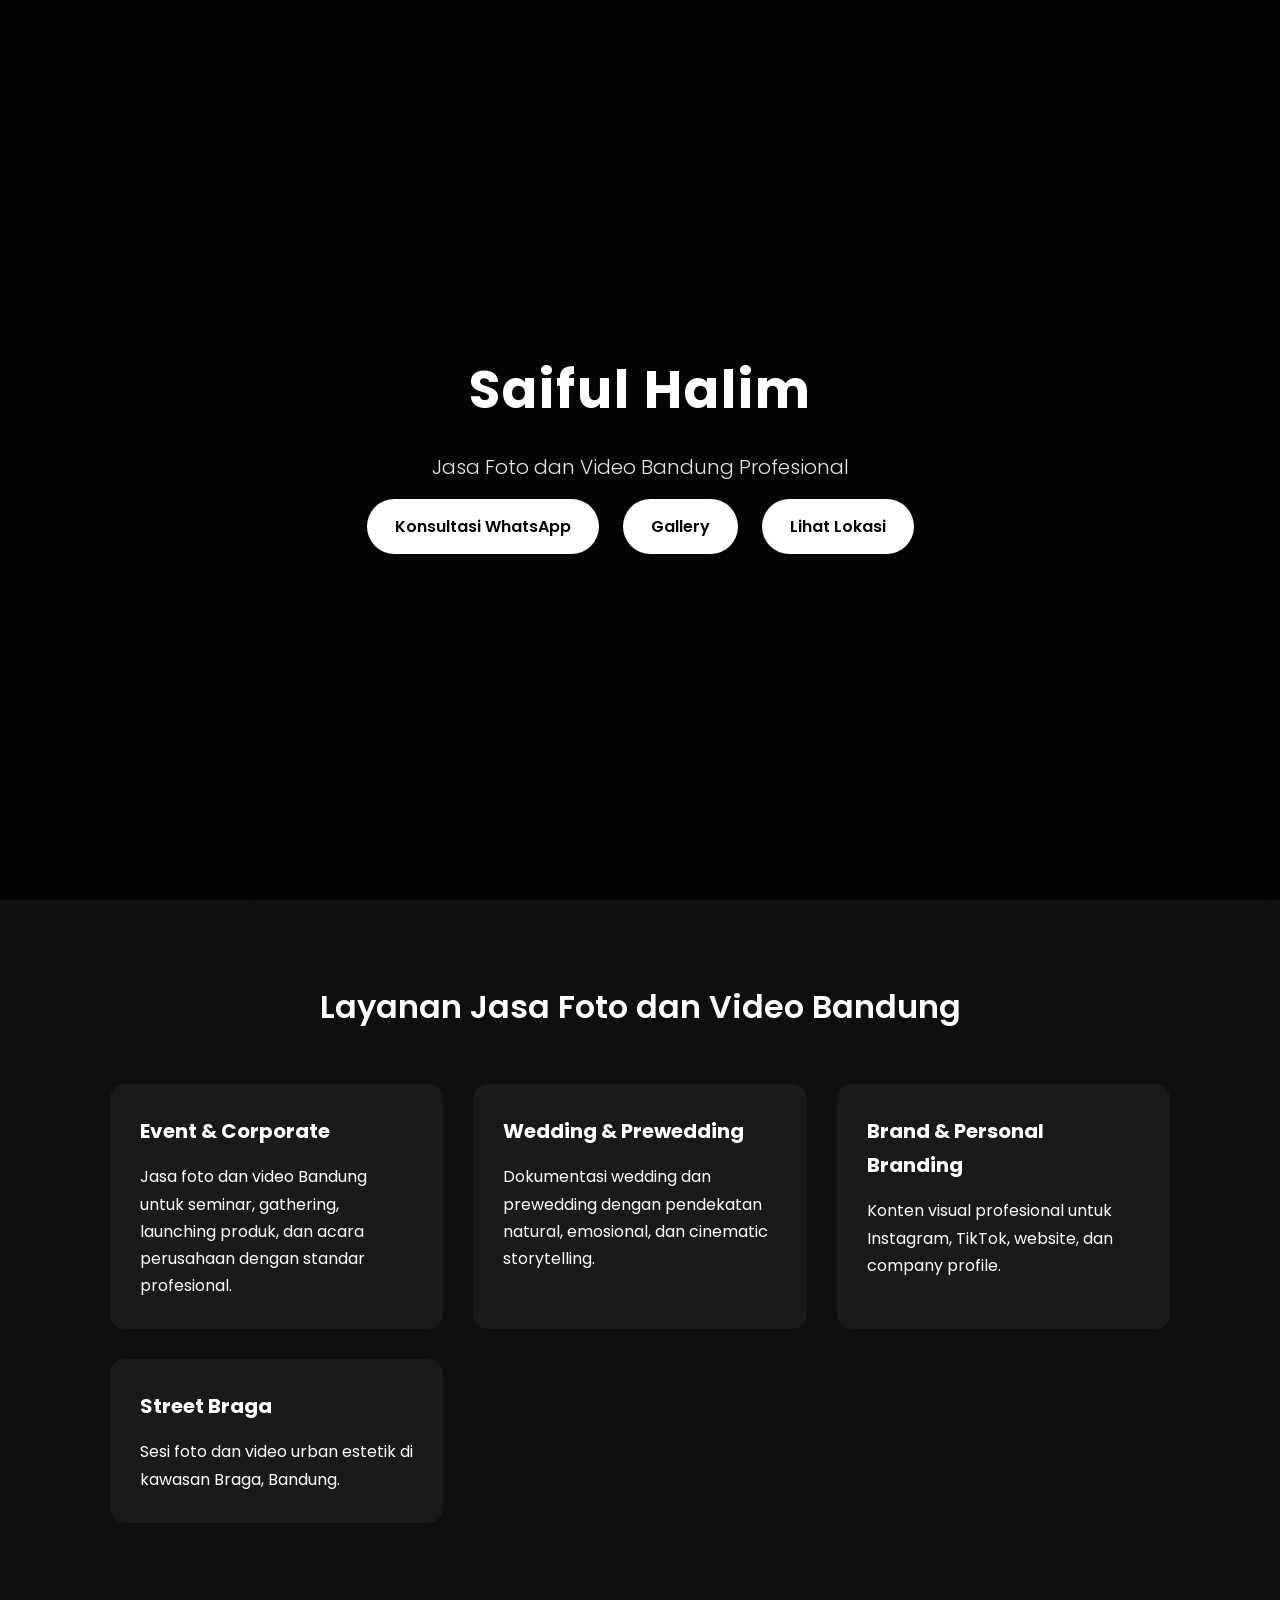
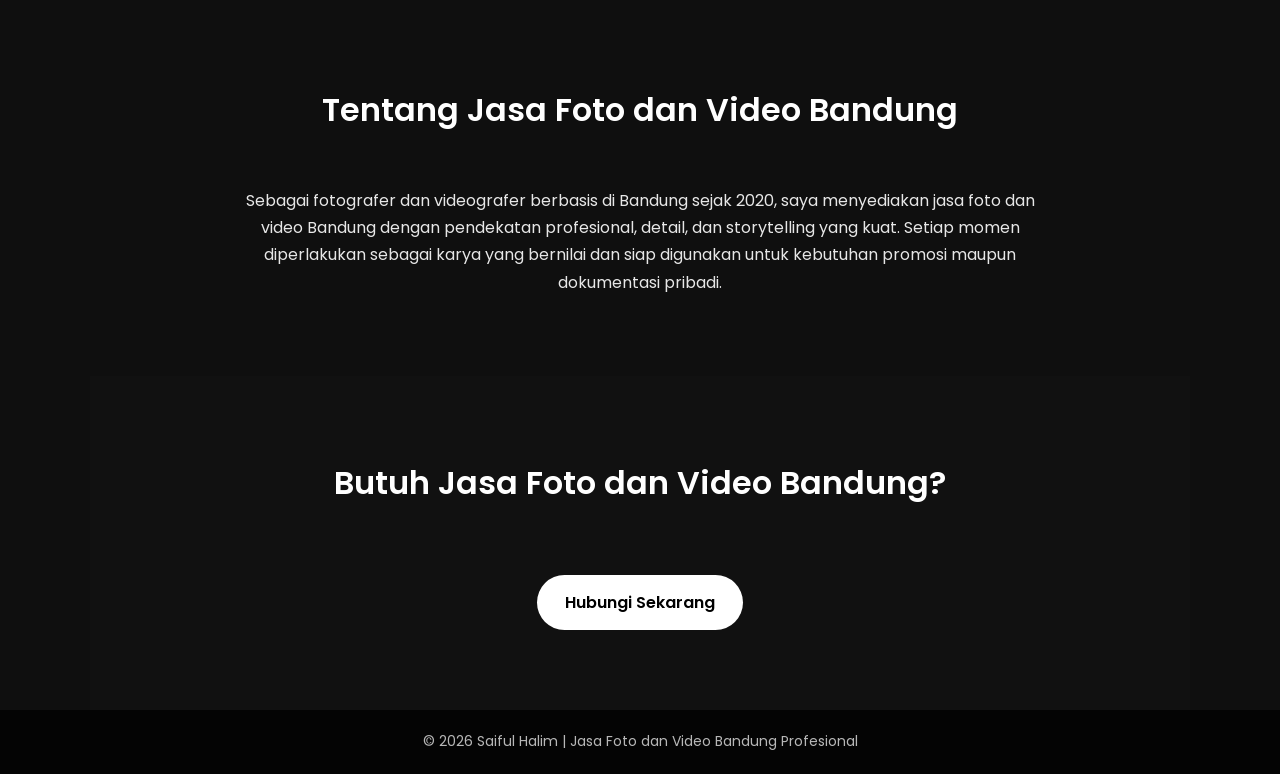
<file: index.html>
<!DOCTYPE html>
<html lang="id">
<head>
  <meta charset="UTF-8">
  <meta name="google-site-verification" content="7CRTSSxo_BHadsVfKzEH3bJlbxdiYyPNpeyG_KWQuYM">
  <meta name="viewport" content="width=device-width, initial-scale=1.0">

  <!-- SEO TITLE -->
  <title>Jasa Foto dan Video Bandung Profesional | Saiful Halim</title>

  <!-- SEO META -->
  <meta name="description" content="Jasa foto dan video Bandung profesional oleh Saiful Halim. Fotografer & videografer Bandung untuk event, wedding, corporate, brand, dan street Braga. Dokumentasi elegan & siap publikasi.">

  <meta name="keywords" content="jasa foto dan video bandung, fotografer bandung, videografer bandung, jasa fotografi bandung, jasa videografi bandung, fotografer braga">

  <!-- Canonical -->
  <link rel="canonical" href="https://saifulhalim.github.io/">

  <!-- Open Graph -->
  <meta property="og:title" content="Jasa Foto dan Video Bandung Profesional | Saiful Halim">
  <meta property="og:description" content="Jasa foto dan video Bandung profesional untuk event, wedding, brand, dan corporate.">
  <meta property="og:type" content="website">
  <meta property="og:url" content="https://saifulhalim.github.io/">

  <!-- Google Fonts -->
  <link href="https://fonts.googleapis.com/css2?family=Poppins:wght@300;400;600;700&display=swap" rel="stylesheet">

  <!-- CSS External -->
  <link rel="stylesheet" href="style.css">

  <!-- Schema JSON-LD -->
  <script type="application/ld+json">
  {
    "@context": "https://schema.org",
    "@type": "ProfessionalService",
    "name": "Saiful Halim - Jasa Foto dan Video Bandung",
    "image": "https://saifulhalim.github.io/",
    "telephone": "+6281224833870",
    "address": {
      "@type": "PostalAddress",
      "addressLocality": "Bandung",
      "addressRegion": "Jawa Barat",
      "addressCountry": "ID"
    },
    "areaServed": "Bandung",
    "description": "Jasa foto dan video Bandung profesional untuk event, wedding, corporate, brand, dan street photography Braga.",
    "url": "https://saifulhalim.github.io/",
    "sameAs": [
      "https://maps.app.goo.gl/FoLBJ62bspWkPS1z5"
    ]
  }
  </script>
</head>

<body>

  <!-- HERO -->
  <header>
    <div>
      <div class="hero-name">Saiful Halim</div>

      <div class="hero-sub">
        Jasa Foto dan Video Bandung Profesional
      </div>

      <a href="https://wa.me/6281224833870"
         class="btn"
         target="_blank"
         rel="noopener">
        Konsultasi WhatsApp
      </a>

       <a href="https://saifulhalim.github.io/gallery/"
         class="btn"
         target="_blank"
         rel="noopener">
        Gallery
      </a>

      <a href="https://maps.app.goo.gl/FoLBJ62bspWkPS1z5"
         class="btn"
         target="_blank"
         rel="noopener">
        Lihat Lokasi
      </a>
    </div>
  </header>

  <!-- SERVICES -->
  <section>
    <h2>Layanan Jasa Foto dan Video Bandung</h2>

    <div class="services">

      <div class="card">
        <h3>Event & Corporate</h3>
        <p>
          Jasa foto dan video Bandung untuk seminar, gathering,
          launching produk, dan acara perusahaan dengan standar profesional.
        </p>
      </div>

      <div class="card">
        <h3>Wedding & Prewedding</h3>
        <p>
          Dokumentasi wedding dan prewedding dengan pendekatan
          natural, emosional, dan cinematic storytelling.
        </p>
      </div>

      <div class="card">
        <h3>Brand & Personal Branding</h3>
        <p>
          Konten visual profesional untuk Instagram, TikTok,
          website, dan company profile.
        </p>
      </div>

      <div class="card">
        <h3>Street Braga</h3>
        <p>
          Sesi foto dan video urban estetik di kawasan Braga, Bandung.
        </p>
      </div>

    </div>
  </section>

  <!-- ABOUT -->
  <section>
    <h2>Tentang Jasa Foto dan Video Bandung</h2>

    <div class="about">
      <p>
        Sebagai fotografer dan videografer berbasis di Bandung sejak 2020,
        saya menyediakan jasa foto dan video Bandung dengan pendekatan
        profesional, detail, dan storytelling yang kuat.

        Setiap momen diperlakukan sebagai karya yang bernilai dan
        siap digunakan untuk kebutuhan promosi maupun dokumentasi pribadi.
      </p>
    </div>
  </section>

  <!-- CALL TO ACTION -->
  <section class="cta-section">
    <h2>Butuh Jasa Foto dan Video Bandung?</h2>

    <a href="https://wa.me/6281224833870"
       class="btn"
       target="_blank"
       rel="noopener">
      Hubungi Sekarang
    </a>
  </section>

  <!-- FOOTER -->
  <footer>
    © 2026 Saiful Halim | Jasa Foto dan Video Bandung Profesional
  </footer>

</body>
</html>
</file>
<file: style.css>
/* =========================
   GLOBAL STYLE
========================= */

* {
  margin: 0;
  padding: 0;
  box-sizing: border-box;
}

body {
  font-family: 'Poppins', sans-serif;
  background: #0f0f0f;
  color: #fff;
  line-height: 1.7;
}


/* =========================
   HERO SECTION
========================= */

header {
  height: 100vh;

  background:
    linear-gradient(
      rgba(0, 0, 0, 0.65),
      rgba(0, 0, 0, 0.65)
    ),
    url('https://images.unsplash.com/photo-1500530855697-b586d89ba3ee')
    center / cover no-repeat;

  display: flex;
  align-items: center;
  justify-content: center;

  text-align: center;
  padding: 20px;
}

.hero-name {
  font-size: 52px;
  font-weight: 700;
  letter-spacing: 2px;
}

.hero-sub {
  margin-top: 15px;
  font-size: 20px;
  font-weight: 300;
  opacity: 0.9;
}


/* =========================
   BUTTON
========================= */

.btn {
  display: inline-block;

  margin: 15px 10px 0;
  padding: 14px 28px;

  background: #fff;
  color: #000;

  text-decoration: none;
  border-radius: 50px;

  font-weight: 600;
  transition: 0.3s ease;
}

.btn:hover {
  background: #ddd;
}


/* =========================
   SECTION
========================= */

section {
  padding: 80px 20px;
  max-width: 1100px;
  margin: auto;
}

h2 {
  text-align: center;
  margin-bottom: 50px;
  font-size: 32px;
  font-weight: 600;
}


/* =========================
   SERVICES
========================= */

.services {
  display: grid;

  grid-template-columns:
    repeat(auto-fit, minmax(250px, 1fr));

  gap: 30px;
}

.card {
  background: #1a1a1a;
  padding: 30px;
  border-radius: 15px;
  transition: 0.3s;
}

.card:hover {
  transform: translateY(-8px);
  background: #222;
}

.card h3 {
  margin-bottom: 15px;
  font-size: 20px;
}


/* =========================
   ABOUT
========================= */

.about {
  text-align: center;
  max-width: 800px;
  margin: auto;
  opacity: 0.9;
}


/* =========================
   CTA SECTION
========================= */

.cta-section {
  text-align: center;
  background: #111;
  padding: 80px 20px;
}


/* =========================
   FOOTER
========================= */

footer {
  text-align: center;
  padding: 20px;
  background: #000;
  font-size: 14px;
  opacity: 0.7;
}


/* =========================
   RESPONSIVE MOBILE
========================= */

@media (max-width: 768px) {

  .hero-name {
    font-size: 32px;
  }

  .hero-sub {
    font-size: 16px;
  }

}
</file>
